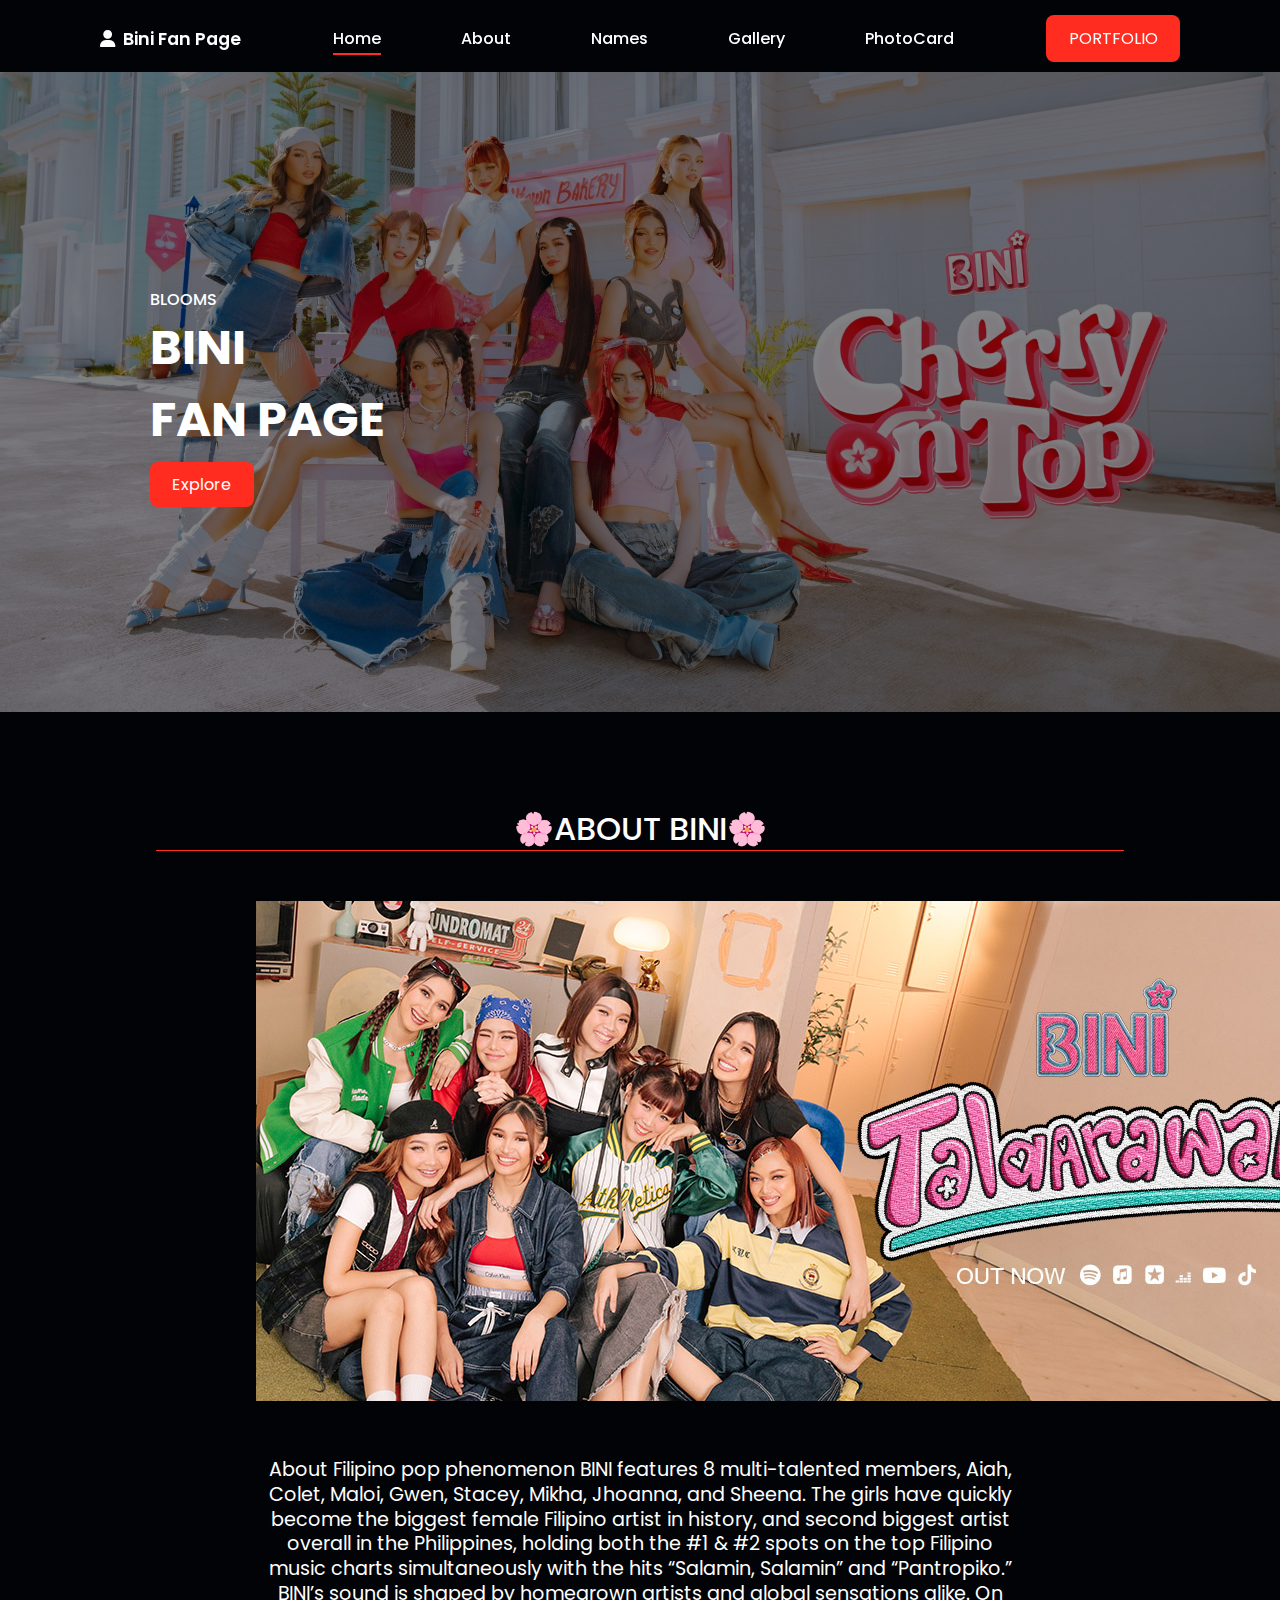
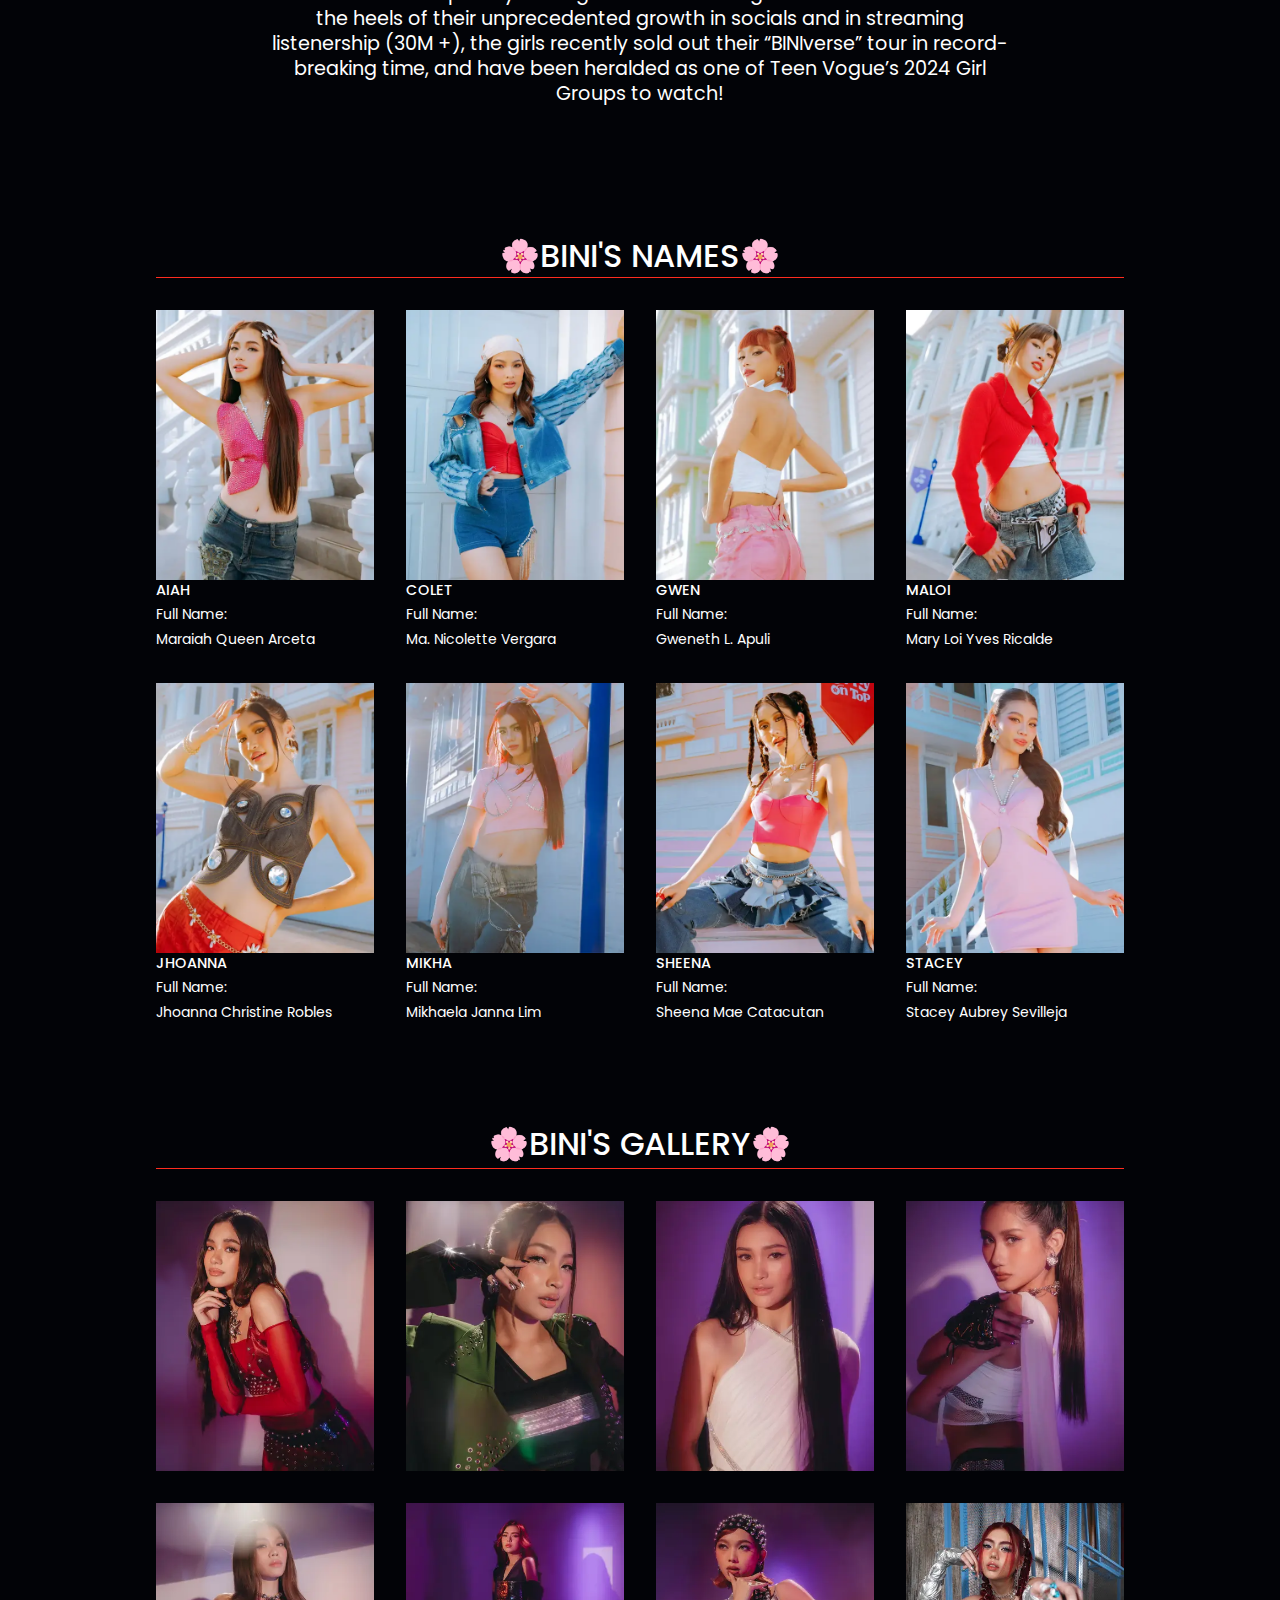
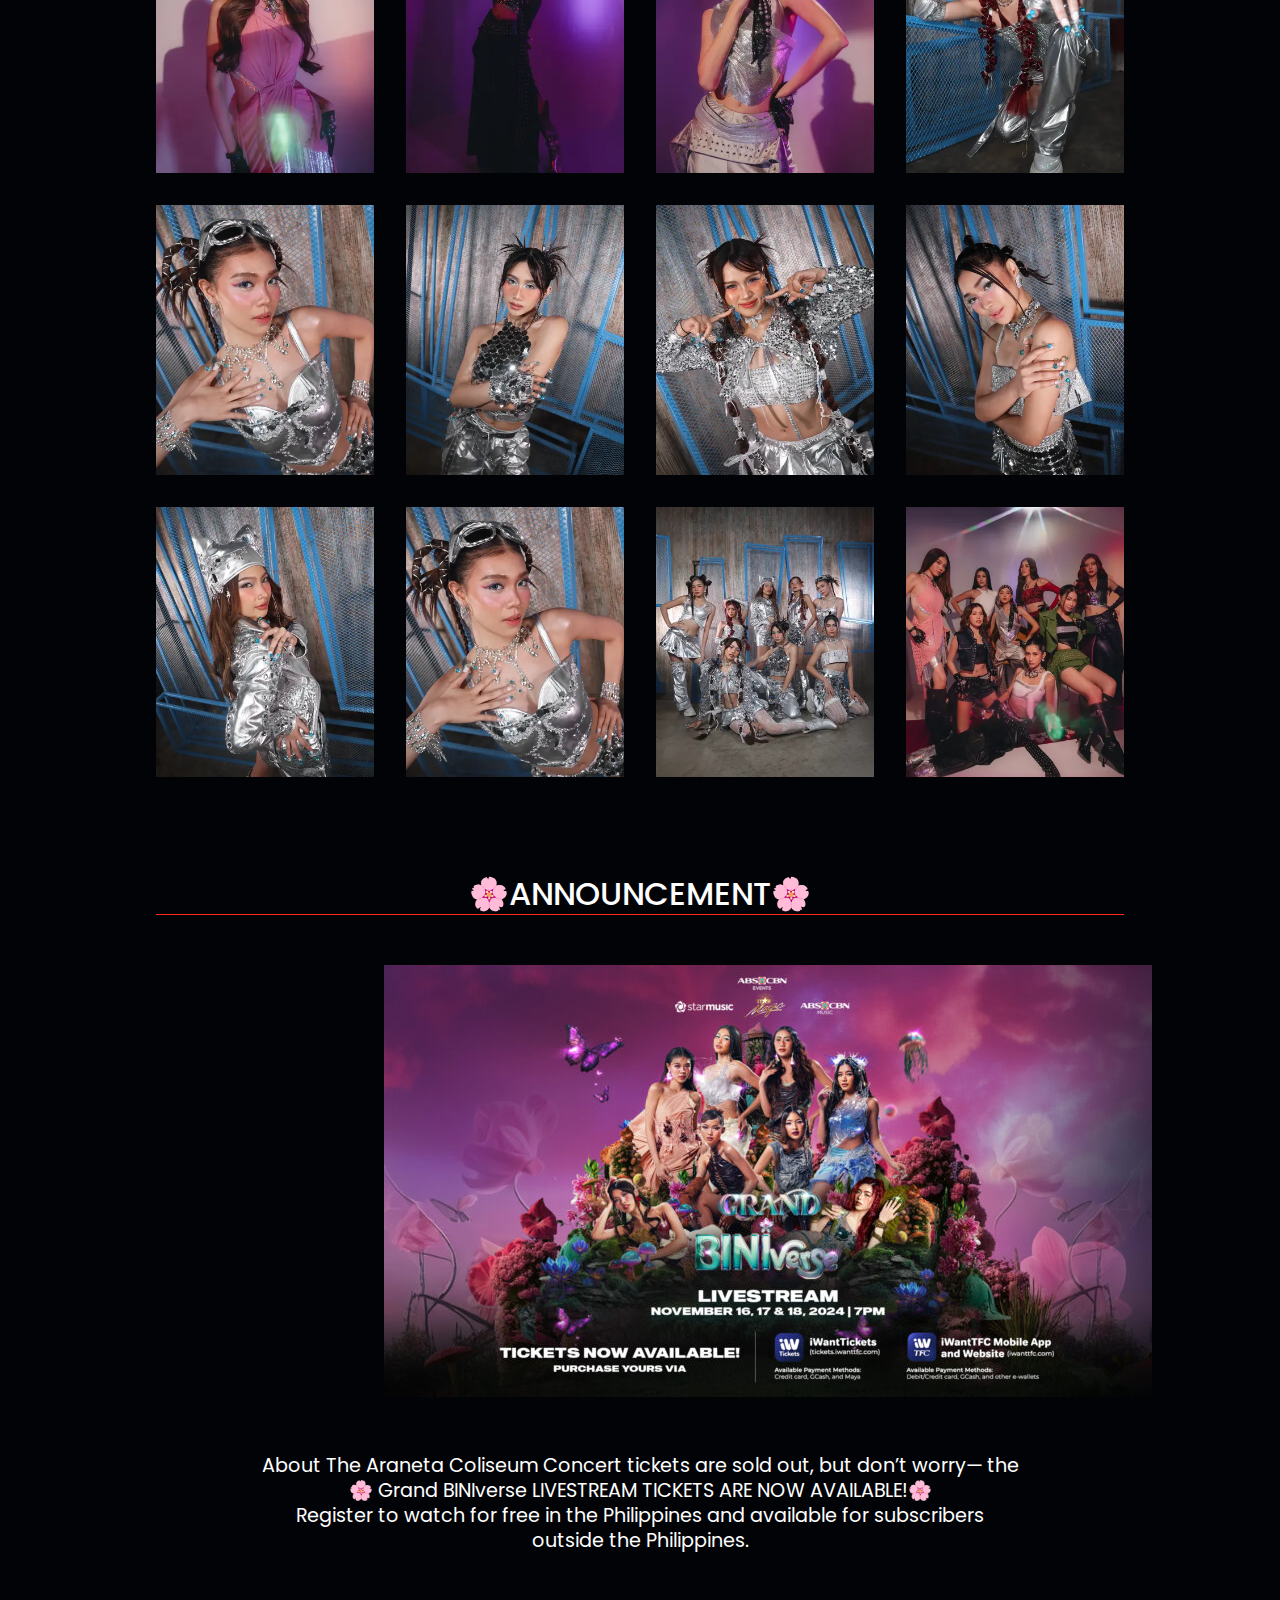
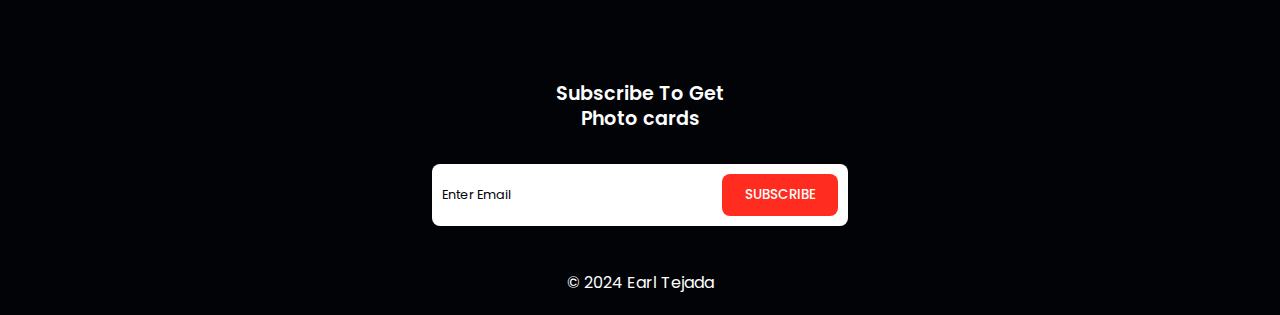
<file: index.html>
<!DOCTYPE html>
<html lang="en">
<head>
    <meta charset="UTF-8">
    <meta http-equiv="X-UA-Compatible" content="IE=edge">
    <meta name="viewport" content="width=device-width, initial-scale=1.0">
    <link rel="icon" type="image/x-icon" href="image/binifavicon.jpg">
    <title>BINI FAN PAGE</title>
    <link rel="icon" type="image/x-icon" href="image/images.png">

    <link rel="stylesheet" href="https://cdn.jsdelivr.net/npm/boxicons@latest/css/boxicons.min.css">
    <link href="https://cdnjs.cloudflare.com/ajax/libs/font-awesome/6.0.0-beta3/css/all.min.css" rel="stylesheet">

    <link rel="stylesheet" href="style.css">
        <link rel="stylesheet" href="https://cdn.jsdelivr.net/npm/swiper@8/swiper-bundle.min.css" />
</head>
<body>

        <header>
        <a href="#home" class="logo">
            <i class='fas fa-user' ></i>Bini Fan Page
        </a>
        <div class="fas fa-user" id="menu-icon"></div>

                <ul class="navbar">
            <li><a href="#home" class="home-active">Home</a></li>
            <li><a href="#coming">About</a></li>
            <li><a href="#picture">Names</a></li>
            <li><a href="#Gallery">Gallery</a></li>
            <li><a href="#card">PhotoCard</a></li>

        </ul>
        <a href="portfolio.html" class="btn">PORTFOLIO</a>
      
    </header>

        <section class="home-swiper" id="home">
        <div class="swiper-wrapper">
            <div class="swiper-slide container">
                <img src="image/banner-cot-web.webp">
                <div class="home-text">
                    <span>BLOOMS</span>
                    <h1>BINI<br> FAN PAGE</h1>
                    <a href="#coming" class="btn">Explore</a>
                </div>
          
          <div class="swiper-pagination"></div>
    </section>

    <section class="coming" id="coming">
    <h2 class="heading">🌸About BINI🌸</h2>
    <img src="image/429674431_782162237119211_5284723074312439015_n.jpg" alt="">

    <p>About
      Filipino pop phenomenon BINI features 8 multi-talented members, Aiah, Colet, Maloi, Gwen, Stacey, Mikha, Jhoanna, and Sheena. The girls have quickly become the biggest female Filipino artist in history, and second biggest artist overall in the Philippines, holding both the #1 & #2 spots on the top Filipino music charts simultaneously with the hits “Salamin, Salamin” and “Pantropiko.”
      
      BINI’s sound is shaped by homegrown artists and global sensations alike. On the heels of their unprecedented growth in socials and in streaming listenership (30M +), the girls recently sold out their “BINIverse” tour in record-breaking time, and have been heralded as one of Teen Vogue’s 2024 Girl Groups to watch!</p>
    <div class="coming-container swiper">
       <div class="swiper-wrapper">

      
</section>






<section class="movies" id="picture">
      <h2 class="heading">🌸BINI'S NAMES🌸</h2>
            <div class="movies-container">
                <div class="box">
            <div class="box-img">
                <img src="image/bini-about-cot-aiah.webp" alt="">
            </div>
            <h3>AIAH</h3>
            <span>Full Name:<br></span>
            <span>Maraiah Queen Arceta</span>
        </div>

                <div class="box">
            <div class="box-img">
                <img src="image/bini-about-cot-colet.webp" alt="">
            </div>
            <h3>COLET</h3>
            <span>Full Name: <br></span>
            <span>Ma. Nicolette Vergara</span>

        </div>

                <div class="box">
            <div class="box-img">
                <img src="image/bini-about-cot-gwen.webp" alt="">
            </div>
            <h3>GWEN</h3>
            <span>Full Name:<br></span>
            <span>Gweneth L. Apuli</span>

        </div>

                <div class="box">
            <div class="box-img">
                <img src="image/bini-about-cot-maloi.webp" alt="">
            </div>
            <h3>MALOI</h3>
            <span>Full Name:<br></span>

            <span>Mary Loi Yves Ricalde</span>
        </div>
    
                <div class="box">
            <div class="box-img">
                <img src="image/bini-about-cot-jhoanna.webp" alt="">
            </div>
            <h3>JHOANNA</h3>
            <span>Full Name:<br></span>

            <span>Jhoanna Christine Robles</span>
        </div>

                <div class="box">
            <div class="box-img">
                <img src="image/bini-about-cot-mikha.webp" alt="">
            </div>
            <h3>MIKHA</h3>
            <span>Full Name:<br></span>

            <span>Mikhaela Janna Lim</span>
        </div>

              <div class="box">
            <div class="box-img">
                <img src="image/bini-about-cot-sheena.webp" alt="">
            </div>
            <h3>SHEENA</h3>
            <span>Full Name:<br></span>

            <span>Sheena Mae Catacutan</span>
        </div>
    
              <div class="box">
            <div class="box-img">
                <img src="image/bini-about-cot-stacey.webp" alt="">
            </div>
            <h3>STACEY</h3>
            <span>Full Name:<br></span>

            <span>Stacey Aubrey Sevilleja</span>
        </div>

      
      </div>
</section>



<section class="movies" id="Gallery">
  <h1 class="heading">🌸BINI'S GALLERY🌸</h1>
    <div class="movies-container">
        <div class="box">
      <div class="box-img">
          <img src="image/Aiah-CU-scaled.webp" alt="">
      </div>
  </div>
  
    <div class="box">
      <div class="box-img">
          <img src="image/Colet-CU-scaled.webp" alt="">
      </div>
  </div>
  
    <div class="box">
      <div class="box-img">
          <img src="image/Jhoanna-CU-scaled.webp" alt="">
      </div>
  </div>
  
    <div class="box">
      <div class="box-img">
          <img src="image/Sheena-CU-scaled.webp" alt="">
      </div>
  </div>
  
    <div class="box">
      <div class="box-img">
          <img src="image/Stacey-CU-scaled.webp" alt="">
      </div>
  </div>
  
    <div class="box">
      <div class="box-img">
          <img src="image/Mikha-Wide-scaled.webp" alt="">
      </div>
  </div>
  
    <div class="box">
      <div class="box-img">
          <img src="image/Gwen-Wide-scaled.webp" alt="">
      </div>
  </div>
  
    <div class="box">
      <div class="box-img">
          <img src="image/MIKHA-2-1.webp" alt="">
      </div>
  </div>

    <div class="box">
    <div class="box-img">
        <img src="image/STACEY-2-1.webp" alt="">
    </div>
</div>

<div class="box">
    <div class="box-img">
        <img src="image/SHEENA-2.webp" alt="">
    </div>
</div>

<div class="box">
    <div class="box-img">
        <img src="image/MALOI-1.webp" alt="">
    </div>
</div>

<div class="box">
    <div class="box-img">
        <img src="image/JHOANNA-2-1.webp" alt="">
    </div>
</div>

<div class="box">
    <div class="box-img">
        <img src="image/COLET-2.webp" alt="">
    </div>
</div>

<div class="box">
    <div class="box-img">
        <img src="image/STACEY-2-1.webp">
    </div>
</div>

<div class="box">
    <div class="box-img">
        <img src="image/GROUP-2-1.webp" alt="">
    </div>
</div>

<div class="box">
    <div class="box-img">
        <img src="image/Group-2-1-scaled.webp" alt="">
    </div>
</div>
  </div>
</section>


<section class="coming" id="coming">
  <h2 class="heading">🌸ANNOUNCEMENT🌸</h2>
  <img class="announce"  src="image/GBL_Banner_1920x1080-768x432.jpg" alt="">

  <p>About
    The Araneta Coliseum Concert tickets are sold out, but don’t worry— the

    🌸 Grand BINIverse LIVESTREAM TICKETS ARE NOW AVAILABLE!🌸
  
    <br>Register to watch for free in the Philippines and available for subscribers outside the Philippines.</p>
  <div class="coming-container swiper">
     <div class="swiper-wrapper">

    
</section>



<section class="newsletter" id="card">
    <h2>Subscribe To Get <br>Photo cards</h2>
    <form action="">
        <input type="email" class="email" placeholder="Enter Email" required>
        <input type="submit" value="Subscribe" class="btn">
    </form>
</section>



 <div class="copyright">
    <p>&#169; 2024 Earl Tejada </p>
 </div>


</body>
</html>
</file>
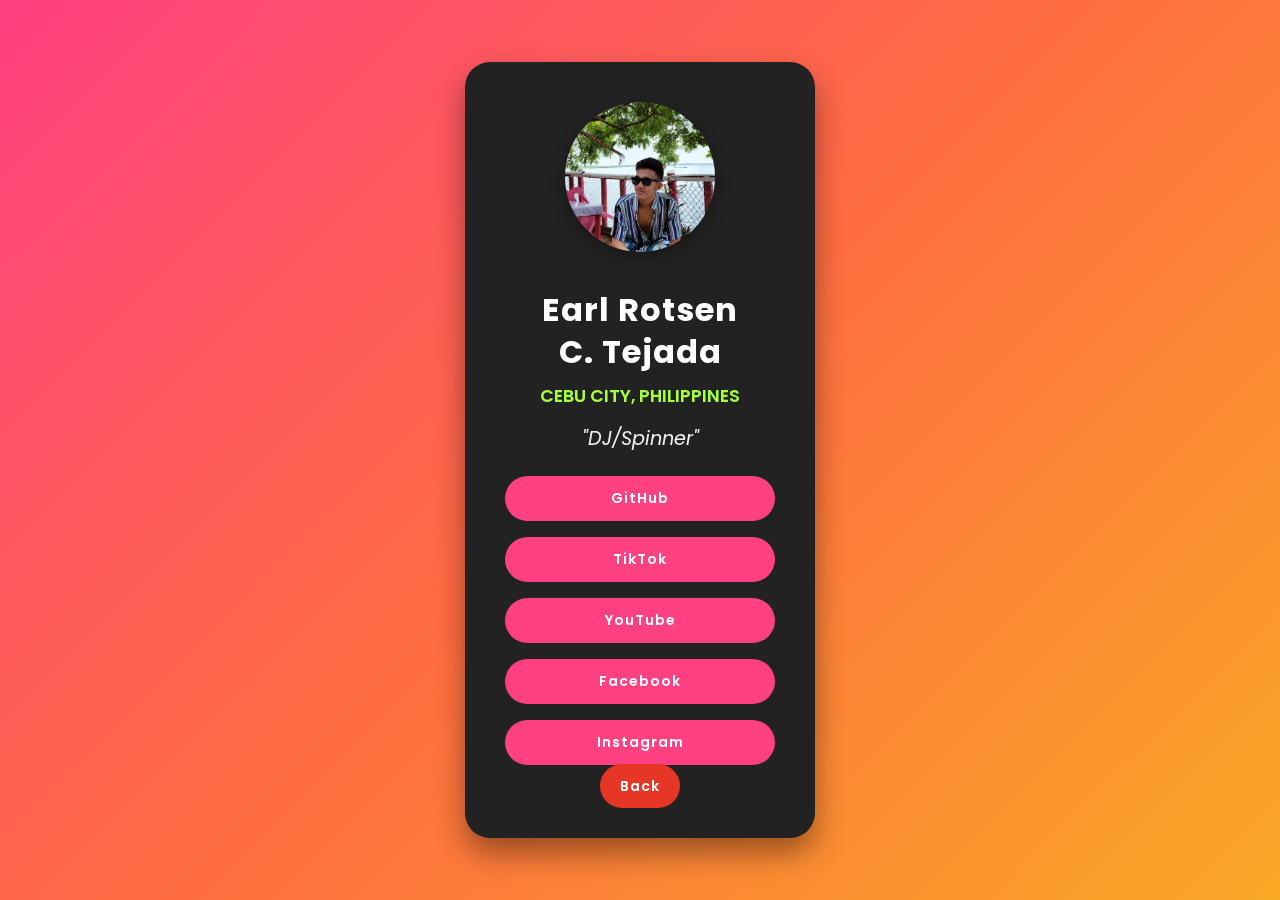
<file: portfolio.html>
<!DOCTYPE html>
<html lang="en">
<head>
    <meta charset="UTF-8">
    <meta name="viewport" content="width=device-width, initial-scale=1.0">
    <title>BINI Profile Card</title>
    <link rel="icon" type="image/x-icon" href="image/images.png">
    <link rel="stylesheet" href="style.css">

    <style>
        /* Body styles */
        
    </style>
</head>
<body class="port">

    <!-- Profile Card Structure -->
    <div class="profile">
        <!-- Profile Image -->
        <img src="image/Earl.jpg" alt="BINI Member Profile Picture">
        
        <!-- Profile Information -->
        <h2>Earl Rotsen C. Tejada</h2>
        <p class="location">Cebu City, Philippines</p>
        <p class="bio">"DJ/Spinner"</p>

        <!-- Social Media Buttons -->
        <button onclick="document.location='https://github.com/Rhanzelle35'">GitHub</button>
        <button onclick="document.location='https://www.tiktok.com/@dj_rotsen'">TikTok</button>
        <button onclick="document.location='https://www.youtube.com/@DJROTSEN35'">YouTube</button>
        <button onclick="document.location='https://www.facebook.com/Tsen2x'">Facebook</button>
        <button onclick="document.location='https://www.instagram.com/djrotsen35/?next=%2F'">Instagram</button>
         
        <a href="index.html">Back</a>  
    </div>

</body>
</html>
</file>
<file: style.css>
@import url('https://fonts.googleapis.com/css2?family=Poppins:wght@100;200;300;400;500;600;700;800;900&display=swap');
*{
    font-family: "Poppins",sans-serif;
    margin: 0;
    padding: 0;
    box-sizing: border-box;
    list-style: none;
    text-decoration: none;
    scroll-padding-top: 2rem;
    scroll-behavior: smooth;
}

:root{
    --main-color: #ff2c1f;
    --text-color: #020307;
    --bg-color: #fff;
}

html::-webkit-scrollbar{
    width: 0.5rem;
    background: var(--text-color);
}
html::-webkit-scrollbar-thumb{
    background: var(--main-color);
    border-radius: 5rem;
}


body{
    background: var(--text-color);
    color: var(--bg-color);
    cursor: url('image/karsor.png'), auto;
}
header{
    position: fixed;
    width: 100%;
    top: 0;
    right: 0;
    z-index: 1000;
    display: flex;
    align-items: center;
    justify-content: space-between;
    padding: 15px 100px;
    transition: 0.5s;
    
}
 
 header.shadow{
    background: var(--bg-color);
    box-shadow: 0 0 4px rgb(14 55 54/15%);
 }
header.shadow .navbar a{
    color: var(--text-color);
}
header.shadow .logo{
    color: var(--text-color);
}




.logo{
    font-size: 1.1rem;
    font-weight: 600;
    align-items: center;
    color: var(--bg-color);
    display: flex;
    column-gap: 0.5rem;
}
.bx{
    color: var(--main-color)
}
.navbar{
    display: flex;
    column-gap: 5rem;
}
.navbar li{
    position: relative;
}
.navbar a{
    font-size: 1rem;
    font-weight: 500;
    color: var(--bg-color);
}
.navbar a::after{
    content: '';
    
    width: 0;
    height: 2px;
    background: var(--main-color);
    position: absolute;
    bottom: -4px;
    left: 0;
    transition: 0.4s all linear;
}
.navbar a:hover::after, 
.navbar .home-active::after
{
    width: 100%;
}
#menu-icon{
    font-size: 24px;
    cursor: pointer;
    z-index: 1000001;
    display: none;
}
.btn{
    padding: 0.7rem 1.4rem;
    background: var(--main-color);
    color: var(--bg-color);
    font-weight: 400;
    border-radius: 0.5rem;
}
.btn:hover{
    background: #fa1216;
}


section{
    padding: 4.5rem 0 1.5rem;
}
.container{
    width: 100%;
    min-height: 640px;
    position: relative;
    display: flex;
    align-items: center;
    background: rgb(2, 3, 7,0.5);
}
.container img{
    position: absolute;
    width: 100%;
    height: 100%;
    object-fit: cover;
    object-position: center;
    z-index: -1;
}


.swiper-pagination-bullet{
    width: 6px !important;
    height: 6px !important;
    border-radius: 0.2rem !important;
    background: var(--bg-color) !important;
    opacity: 1 !important;
}
.swiper-pagination-bullet-active{
    width: 1.5rem !important;
    background: var(--main-color) !important;
}

.home-text{
    z-index: 1000;
    padding: 0 150px;
}
.home-text span{
    color: var(--bg-color);
    font-weight: 500;
    text-transform: uppercase;
}
.home-text h1{
    color: var(--bg-color);
    font-size: 3rem;
    font-weight: 700;
    margin-bottom: 1rem;
}
.play{
    position: absolute;
    right: 4rem;
    bottom: 10%;
}
.play .bx{
    background: var(--bg-color);
    padding: 10px;
    font-size: 2rem;
    border-radius: 50%;
    border: 4px solid rgb(2, 3, 7,0.5);
    color: var(--main-color);
}
.play .bx:hover{
    background: var(--main-color);
    color: var(--bg-color);
    transition: 0.2s all linear;
}


.heading{
    max-width: 968px;
    margin-left: auto;
    margin-right: auto;
    font-size: 2rem;
    font-weight: 500;
    text-transform: uppercase;
    border-bottom: 1px solid var(--main-color);
}
.movies-container{
    max-width: 968px;
    margin-right: auto;
    margin-left: auto;
    display: grid;
    grid-template-columns: repeat(auto-fit, minmax(180px,auto));
    gap: 2rem;
    margin-top: 2rem;
   
}
.movies h1{
  text-align: center;
}
.box .box-img{
    width: 100%;
    height: 270px;
    cursor: pointer;
}
.box .box-img img{
    width: 100%;
    height: 100%;
    object-fit: cover;
}
.box .box-img img:hover{
    transform: translateY(-10px);
    transition: 0.2s all linear;
}
.box h3{
    font-size: 0.9rem;
    font-weight: 500;
}
.box span{
    font-size: 14px;
}

.coming-container{
    display: grid;
    gap: 1rem;
    max-width: 968px;
    margin-left: auto;
    margin-right: auto;
    margin-top: 2rem;
}
.coming .announce{
margin-left: 30%;
}
.coming img{
  margin-left: 20%;
  margin-bottom: 50px;
  margin-top: 50px;
}
.coming h1,h2{
  text-align: center;
  font-size: 0.9rem;
  line-height: 1.3;   
  max-width: 800px;   
  margin: 0 auto;     
  padding: 0 20px;    
}
.coming p{
  text-align: center;
  font-size: 1.2em;
  line-height: 1.3;   
  max-width: 800px;  
  margin: 0 auto;    
  padding: 0 20px;   
}
.coming-container .box img:hover{
    transform: translateY(0);
}
.coming-container .box img{
    border-radius: 15px;
}


.newsletter{
    max-width: 968px;
    margin-left: auto;
    margin-right: auto;
    display: flex;
    flex-direction: column;
    align-items: center;
    justify-content: center;
    row-gap: 2rem;
}
.newsletter h2{
    text-align: center;
    font-size: 1.2rem;
    font-weight: 600;
}
.newsletter form{
    background: var(--bg-color);
    padding: 10px;
    border-radius: 0.5rem;
    display: flex;
    align-items: center;
}
.newsletter form input{
    border: none;
    outline: none;
}
.email{
    width: 280px;
}
.newsletter form input::placeholder{
    color: var(--text-color);
    font-size: 0.8rem;
    font-weight: 400;
}
.newsletter .btn{
    text-transform: uppercase;
    font-weight: 500;
    cursor: pointer;
}


.footer{
    max-width: 968px;
    margin-left: auto;
    margin-right: auto;
    display: flex;
    justify-content: space-between;
}
.social{
    display: flex;
    align-items: center;
    column-gap: 0.5rem;
}
.social .bx{
    background: var(--bg-color);
    padding: 2px;
    font-size: 2rem;
    border-radius: 50%;
    border: 4px solid rgb(2, 3, 7,0.4);
    color: var(--main-color);
}
.social .bx:hover{
    background: var(--main-color);
    color: var(--bg-color);
    transition: 0.2s all linear;
}
.copyright{
    padding: 20px;
    text-align: center;
    color: var(--bg-color);
}

 
 @media (max-width :1080px){
    .home-text{
        padding: 0 100px;
    }
 }
 @media (max-width :991px){
    header{
        padding: 18px 4%;
    }
    section{
        padding: 50px 4%;
    }
    .home-text{
        padding: 0 4%;
    }
    .home-text h1{
        font-size: 3rem;
    }
 }
 @media (max-width: 774px) {
    header{
        padding: 12px 4%;
    }
    #menu-icon{
        display: initial;
        color: var(--bg-color);
    }
     
     header.shadow #menu-icon{
        color: var(--text-color);
     }
    .navbar{
        position: absolute;
        top: -570px;
        left: 0;
        right: 0;
        display: flex;
        flex-direction: column;
        background: var(--bg-color);
        row-gap: 1.4rem;
        padding: 20px;
        box-shadow: 4px 4px 0 4px rgb(14 55 54/15%);
        transition: 0.2s all linear;
        text-align: center;
        width: 100%;
    }
    .navbar a{
        color: var(--text-color);
    }
    .navbar a:hover{
        color: var(--main-color);
        border-bottom: 1px solid var(--main-color);
    }
    .navbar a::after{
        display: none;
    }
    .navbar.active{
        top: 100%;
    }

    .home-text h1{
        font-size: 2.4rem;
    }
    .btn{
        padding: 0.6rem 1.2rem;
    }
    .movies-container{
        grid-template-columns: repeat(auto-fit, minmax(160px,auto));
    }
 }
 @media (max-width: 472px){
    .newsletter form .email{
        width: auto;
    }
    .footer{
        flex-direction: column;
        align-items: center;
        row-gap: 1rem;
    }
    .container{
        width: 100%;
        min-height: 500px;
    }
    header{
        padding: 6px 4%;
    }
    .home-text h1{
        font-size: 1.7rem;
    }
    .play{
        right: 2rem;
        bottom: 8%;
    }
    .play .bx{
        padding: 7px;
    }
    .movies-container{
        grid-template-columns: repeat(auto-fit, minmax(140px,auto));
    }
    .box .box-img img{
        height: 240px;
    }
    .coming-container img{
        width: 100%;
        display: block;
        max-height: 500px;
    }
 }





 




.port {
  background: linear-gradient(135deg, #ff4081, #ff6e40, #f9a825); /* Bold gradient background */
  font-family: 'Poppins', sans-serif;
  margin: 0;
  display: flex;
  justify-content: center;
  align-items: center;
  height: 100vh;
  color: white;
  overflow: hidden;
}

/* Profile Card Style */
.profile {
  background: #222222; /* Dark background with slight transparency */
  color: white;
  border-radius: 25px;
  padding: 40px;
  width: 350px;
  box-shadow: 0 15px 30px rgba(0, 0, 0, 0.4);
  text-align: center;
  position: relative;
  z-index: 1;
  backdrop-filter: blur(10px); /* Makes background blur behind the card */
  transition: transform 0.3s ease-in-out;
  animation: cardBounce 1.5s ease-out; /* Card bounce animation */
}

/* Hover effect on profile card */
.profile:hover {
  transform: scale(1.1);
}

/* Card Bounce animation */
@keyframes cardBounce {
  0% { transform: scale(0.9); opacity: 0; }
  60% { transform: scale(1.05); opacity: 1; }
  100% { transform: scale(1); }
}

/* Profile Image */
.profile img {
  width: 150px;
  height: 150px;
  border-radius: 50%;
  object-fit: cover;
  box-shadow: 0 6px 15px rgba(0, 0, 0, 0.3);
  margin-bottom: 20px;
  transition: transform 0.3s ease;
}

/* Hover effect for the profile image */
.profile img:hover {
  transform: scale(1.05);
}
.profile a{
  margin-top: 50px;
}
/* Member Name */
.profile h2 {
  font-size: 2em;
  font-weight: 700;
  margin: 10px 0;
  color: #fff;
  letter-spacing: 1px;
}

/* Location (City) */
.profile p.location {
  font-size: 1.1em;
  color: #a5ff3d;
  margin: 0;
  font-weight: 600;
  text-transform: uppercase;
}

/* Bio Text */
.profile p.bio {
  font-size: 1.2em;
  color: #f1f1f1;
  margin: 15px 0;
  font-style: italic;
}

/* Social Media Buttons */
.profile a,button {
  background-color: #ff4081;
  color: white;
  border: none;
  padding: 12px 20px;
  margin: 8px 0;
  border-radius: 25px;
  width: 100%;
  font-size: 14px;
  font-weight: 600;
  letter-spacing: 1px;
  cursor: pointer;
  transition: background-color 0.3s ease, transform 0.2s ease;
}

/* Hover and active states for buttons */
.profile a,button:hover {
  background-color: #ff6e40;
  transform: translateY(-3px);
}

.profile a,button:active {
  background-color: #e63625;
  transform: translateY(2px);
}

/* Animation for background moving */
@keyframes gradientShift {
  0% { background-position: 0 0; }
  100% { background-position: 400% 0; }
}

/* Background animation */
body {
  animation: gradientShift 15s ease infinite;
  background-size: 400% 400%;
}
</file>
